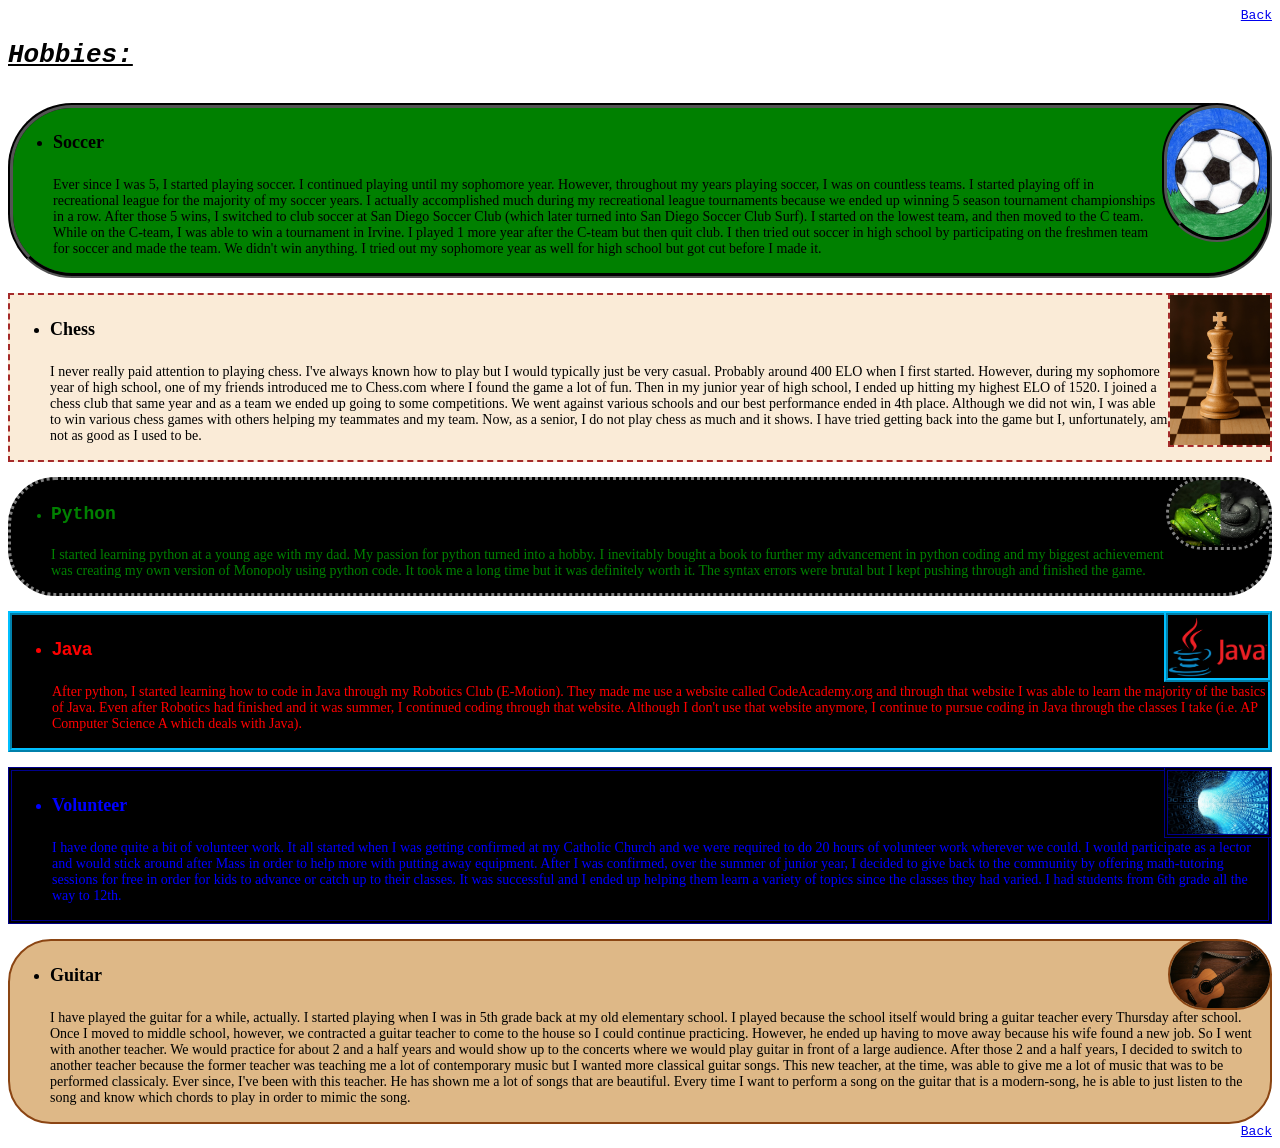
<file: index.html>
<!DOCTYPE html>

<html>
  <head>
    <link rel="stylesheet" href="IndexStyle.css"/>
  </head>

  <body>
    <div class="main">
      <div class="link">
        <a href="Main.html">Back</a>
      </div>
      <h1>Hobbies:</h1> 
      
        <br>
    
      
      
      <img src="Soccer_Delete.jpg" alt="Soccer Ball" class="soccer">
      
        <div class="soccer">
          <ul>
        <li><h4>Soccer</h4></li>
          
        <p>Ever since I was 5, I started playing soccer. I continued playing until my sophomore year. However, throughout my years playing soccer, I was on countless teams. I started playing off in recreational league for the majority of my soccer years. I actually accomplished much during my recreational league tournaments because we ended up winning 5 season tournament championships in a row. After those 5 wins, I switched to club soccer at San Diego Soccer Club (which later turned into San Diego Soccer Club Surf). I started on the lowest team, and then moved to the C team. While on the C-team, I was able to win a tournament in Irvine. I played 1 more year after the C-team  but then quit club. I then tried out soccer in high school by participating on the freshmen team for soccer and made the team. We didn't win anything. I tried out my sophomore year as well for high school but got cut before I made it.</p>
          </ul>
            </div>
      <br>
      
      <img src="Chess_Delete.png" alt="Chess" class="chess" />
      <div class="chess">
          <ul>
        <li><h4>Chess</h4></li>
            <p>I never really paid attention to playing chess. I've always known how to play but I would typically just be very casual. Probably around 400 ELO when I first started. However, during my sophomore year of high school, one of my friends introduced me to Chess.com where I found the game a lot of fun. Then in my junior year of high school, I ended up hitting my highest ELO of 1520. I joined a chess club that same year and as a team we ended up going to some competitions. We went against various schools and our best performance ended in 4th place. Although we did not win, I was able to win various chess games with others helping my teammates and my team. Now, as a senior, I do not play chess as much and it shows. I have tried getting back into the game but I, unfortunately, am not as good as I used to be.
            </p>
      </ul>
      </div>
      <br>
      <img src="Python_Delete.jpg" alt="Python" class="python" />
      <div class="python">
        <ul>
        <li><h4>Python</h4></li>
          <p>I started learning python at a young age with my dad. My passion for python turned into a hobby. I inevitably bought a book to further my advancement in python coding and my biggest achievement was creating my own version of Monopoly using python code. It took me a long time but it was definitely worth it. The syntax errors were brutal but I kept pushing through and finished the game.
          </p>
        </ul>
      </div>
      <br>
      <img src="Java_Delete.png" alt="Java" class="java" />
      <div class="java">
      <ul>
          <li><h4>Java</h4></li>
        <p>After python, I started learning how to code in Java through my Robotics Club (E-Motion). They made me use a website called CodeAcademy.org and through that website I was able to learn the majority of the basics of Java. Even after Robotics had finished and it was summer, I continued coding through that website. Although I don't use that website anymore, I continue to pursue coding in Java through the classes I take (i.e. AP Computer Science A which deals with Java).
        </p>
        </ul>
      </div>
      <br>
      <img src="Math_Delete.jpg" alt="Math Volunteer" class="volunteer" />
      <div class="volunteer">
      <ul>
        <li><h4>Volunteer</h4></li>
        <p>I have done quite a bit of volunteer work. It all started when I was getting confirmed at my Catholic Church and we were required to do 20 hours of volunteer work wherever we could. I would participate as a lector and would stick around after Mass in order to help more with putting away equipment. After I was confirmed, over the summer of junior year, I decided to give back to the community by offering math-tutoring sessions for free in order for kids to advance or catch up to their classes. It was successful and I ended up helping them learn a variety of topics since the classes they had varied. I had students from 6th grade all the way to 12th.
        </p>
      </ul>
        
      </div>
      <br>
      <img src="Guitar_Delete.jpg" alt="Guitar" class="guitar"/>
      <div class="guitar">
        <ul>
          <li><h4>Guitar</h4></li>
          <p>I have played the guitar for a while, actually. I started playing when I was in 5th grade back at my old elementary school. I played because the school itself would bring a guitar teacher every Thursday after school. Once I moved to middle school, however, we contracted a guitar teacher to come to the house so I could continue practicing. However, he ended up having to move away because his wife found a new job. So I went with another teacher. We would practice for about 2 and a half years and would show up to the concerts where we would play guitar in front of a large audience. After those 2 and a half years, I decided to switch to another teacher because the former teacher was teaching me a lot of contemporary music but I wanted more classical guitar songs. This new teacher, at the time, was able to give me a lot of music that was to be performed classicaly. Ever since, I've been with this teacher. He has shown me a lot of songs that are beautiful. Every time I want to perform a song on the guitar that is a modern-song, he is able to just listen to the song and know which chords to play in order to mimic the song.
          </p>
        </ul>
      </div>
      
      <div class="link">
        <a href="Main.html">Back</a>
      </div>
    </div>










  </body>




























</html>
</file>
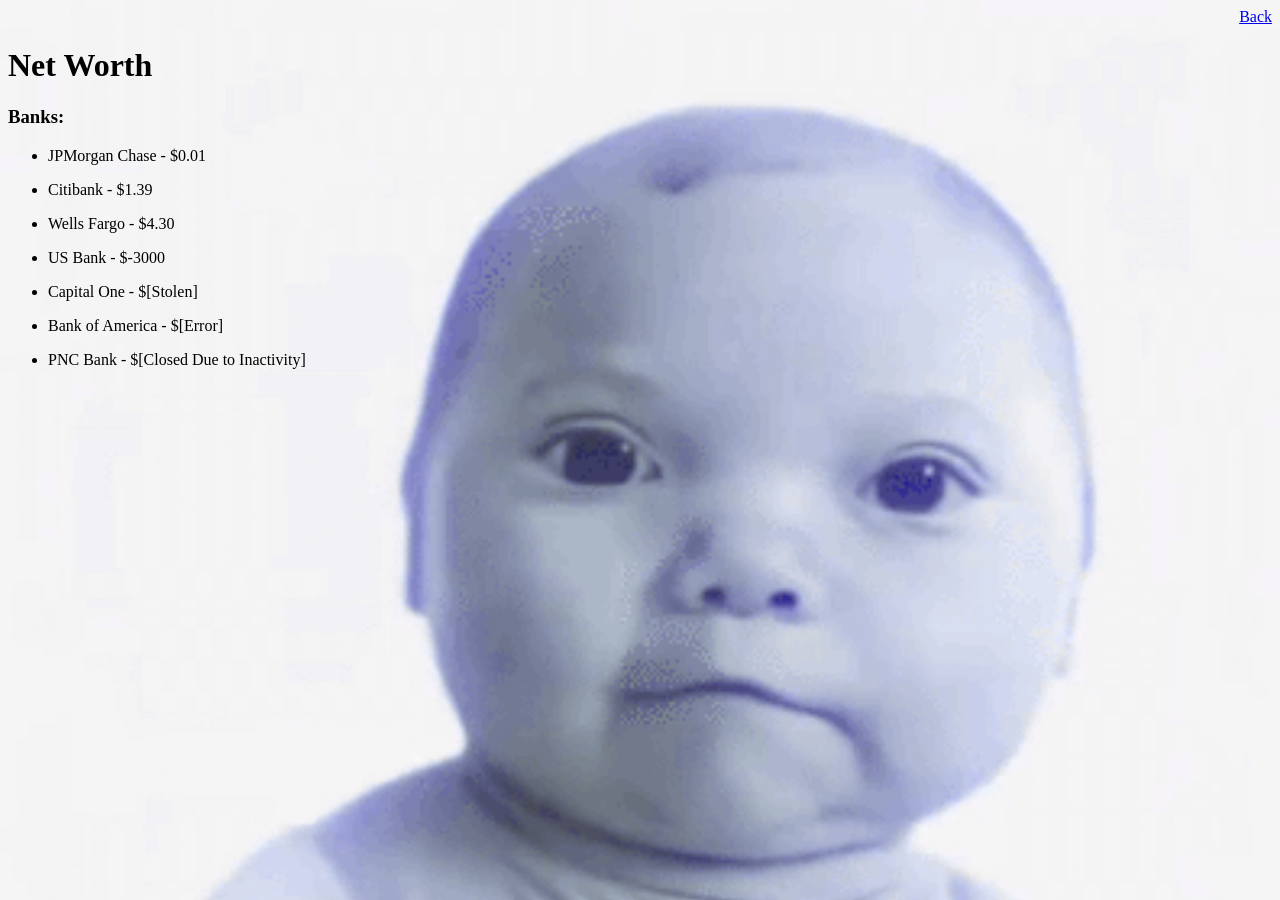
<file: Bank.html>
<!DOCTYPE html>
<html>
  <head>
    <link rel="stylesheet" href="BankStyle.css"/>
  </head>
  <body>
    <div class="link">
      <a href="Main.html">Back</a>
    </div>
    <h1>Net Worth</h1>
    <h3>Banks:</h3>
    <ul>
      <li><p>JPMorgan Chase - $0.01</p></li>
      <li><p>Citibank - $1.39</p></li>
      <li><p>Wells Fargo - $4.30</p></li>
      <li><p>US Bank - $-3000</p></li>
      <li><p>Capital One - $[Stolen]</p></li>
      <li><p>Bank of America - $[Error]</p></li>
      <li><p>PNC Bank - $[Closed Due to Inactivity]</p></li>
    </ul>
   
  </body>
</html>
</file>
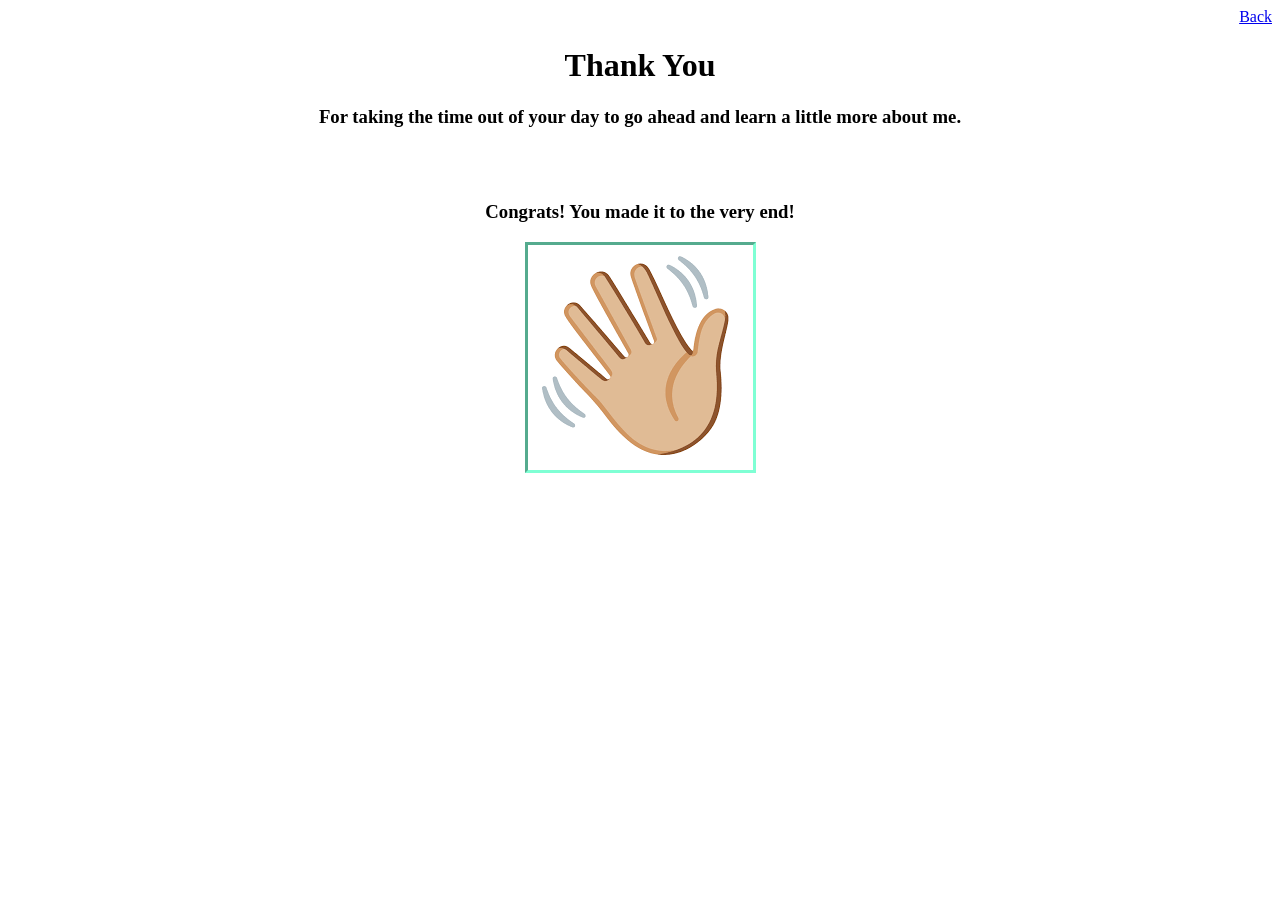
<file: Final.html>
<!DOCTYPE html>
<html>
  <head>
    <link rel="stylesheet" href="FinalStyle.css"/>
  </head>
  <body>
    <div class="link">
      <a href="Main.html">Back</a>
    </div>
    <h1>Thank You</h1>
    <h3>For taking the time out of your day to go ahead and learn a little more about me.</h3>
    <br>
    <br>
    <h3>Congrats! You made it to the very end!</h3>
    <div class="pic">
    <img src="Goodbye_Delete.png" alt="Goodbye" class="goodbye" />
    </div>
  
      </body>
</html>
</file>
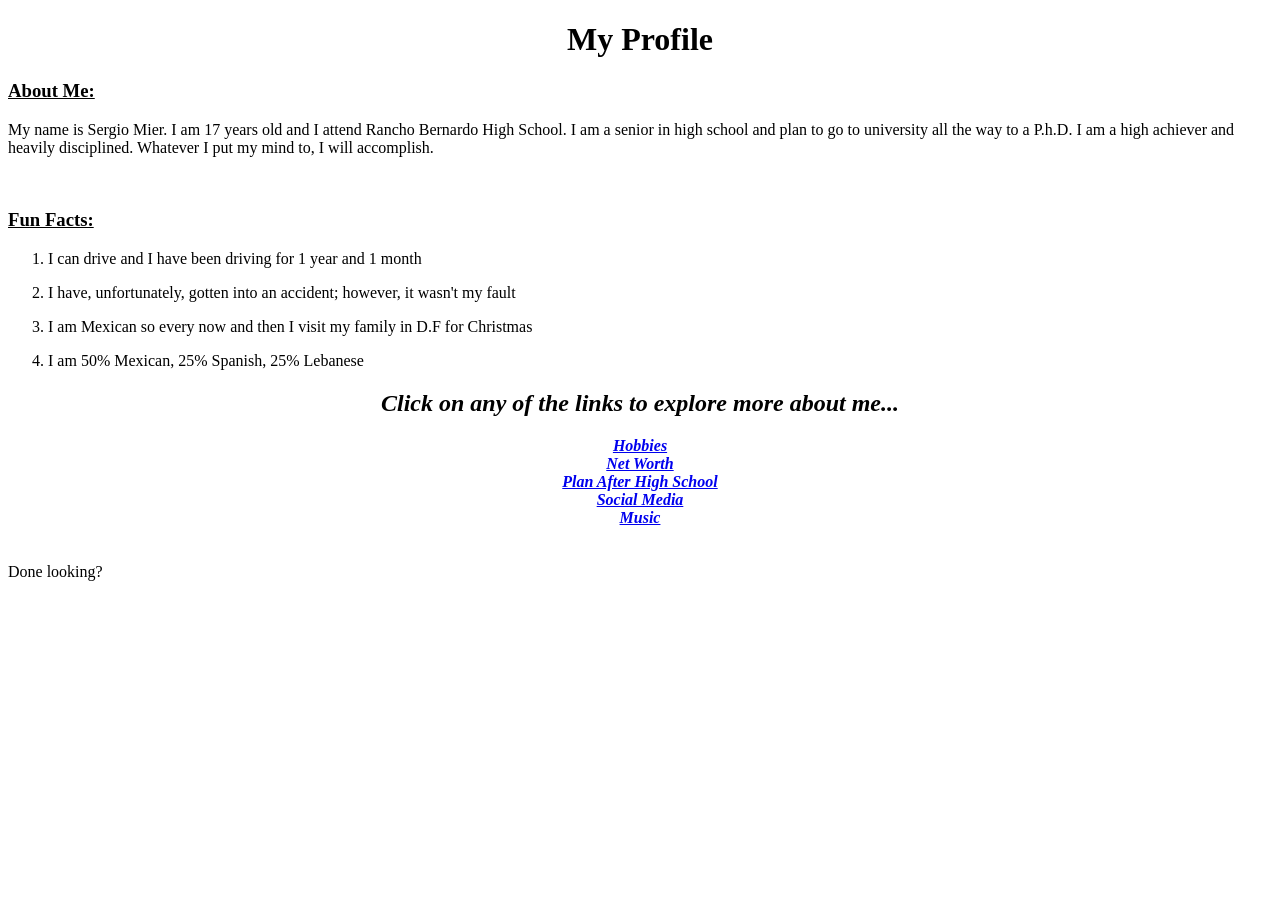
<file: Main.html>
<!DOCTYPE html>
<html>
  <head>
    <link href="mainStyle.css" rel="stylesheet"/>
  </head>
  <body>
    <h1>My Profile</h1>
    <h3>About Me:</h3>
    <p>My name is Sergio Mier. I am 17 years old and I attend Rancho Bernardo High School. I am a senior in high school and plan to go to university all the way to a P.h.D. I am a high achiever and heavily disciplined. Whatever I put my mind to, I will accomplish.</p>
    <br>
    <h3>Fun Facts: </h3>
    <ol>
      <li><p>I can drive and I have been driving for 1 year and 1 month</p></li>
      <li><p>I have, unfortunately, gotten into an accident; however, it wasn't my fault</p></li>
      <li><p>I am Mexican so every now and then I visit my family in D.F for Christmas</p></li>
      <li><p>I am 50% Mexican, 25% Spanish, 25% Lebanese</p></li>
    </ol>
    <h2>Click on any of the links to explore more about me...</h2>
    <div class="link">
    <a href="index.html">Hobbies</a><br>
      <a href="Bank.html">Net Worth</a><br>
      <a href="University.html">Plan After High School</a><br>
      <a href="SocialMedia.html">Social Media</a><br>
      <a href="Spotify.html">Music</a>
    </div>
    <br>
    <br>
    <a href="Final.html" class="final">Done looking?</a>
      </body>
</html>
</file>
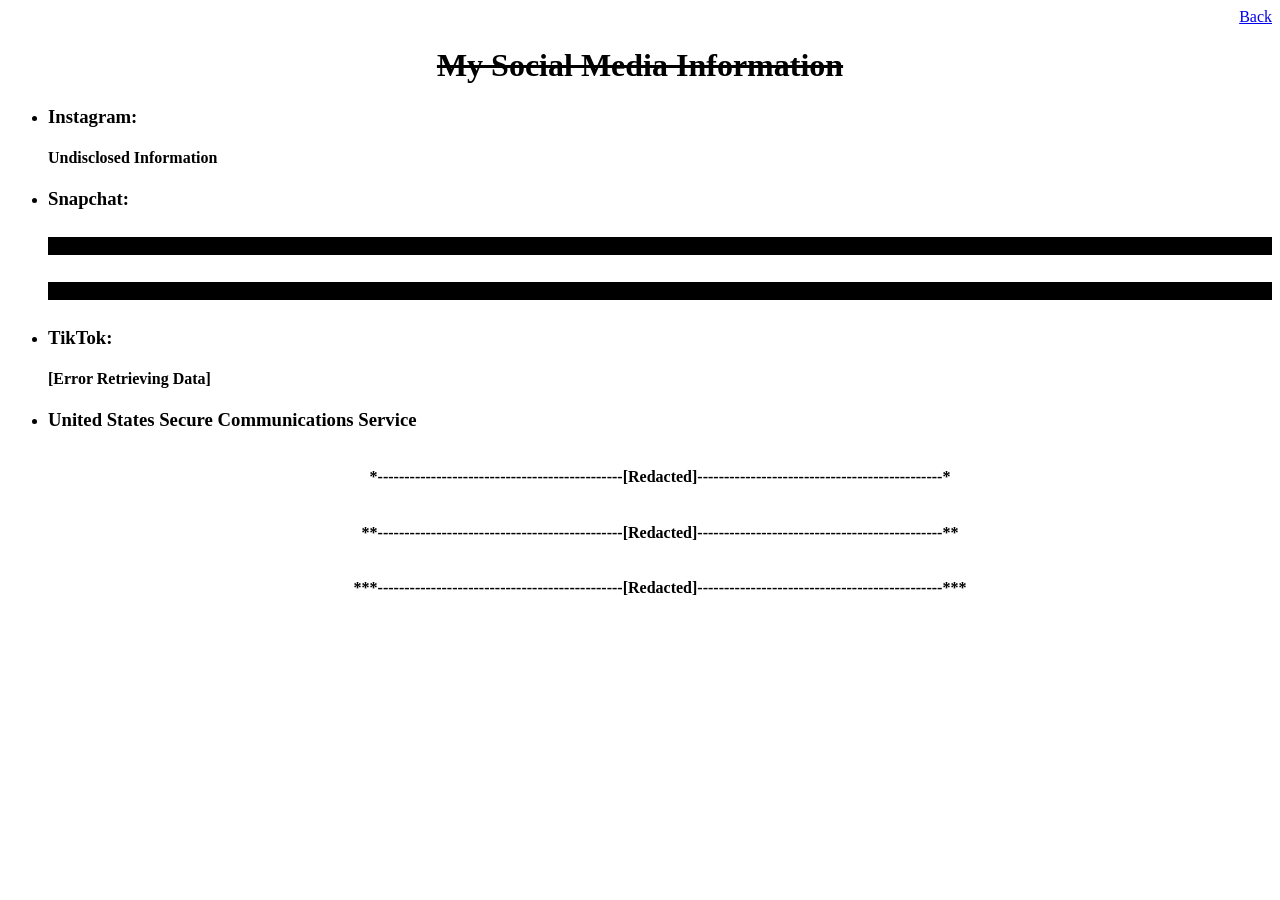
<file: SocialMedia.html>
<!DOCTYPE html>
<html>
  <head>
    <link rel="stylesheet" href="SocialMediaStyle.css"/>
  </head>
  <body>
    <div class="link">
      <a href="Main.html">Back</a>
    </div>
    <h1>My Social Media Information</h1>
    <ul>
      <li><h3>Instagram:</h3></li>
      <h4>Undisclosed Information</h4>
  <li><h3>Snapchat: </h3></li>
  <h5>Username: You shouldn't be looking at this ; Password: Stop Looking</h5>
    <h5>No More Secrets in Here...</h5>
      
      <li><h3>TikTok:</h3></li>
      <h4>[Error Retrieving Data]</h4>
      <li><h3>United States Secure Communications Service</h3></li>
      <h6>*----------------------------------------------[Redacted]----------------------------------------------*</h6>
      <h6>**----------------------------------------------[Redacted]----------------------------------------------**</h6>
      <h6>***----------------------------------------------[Redacted]----------------------------------------------***</h6>
    
    </ul>
    
      </body>
</html>
</file>
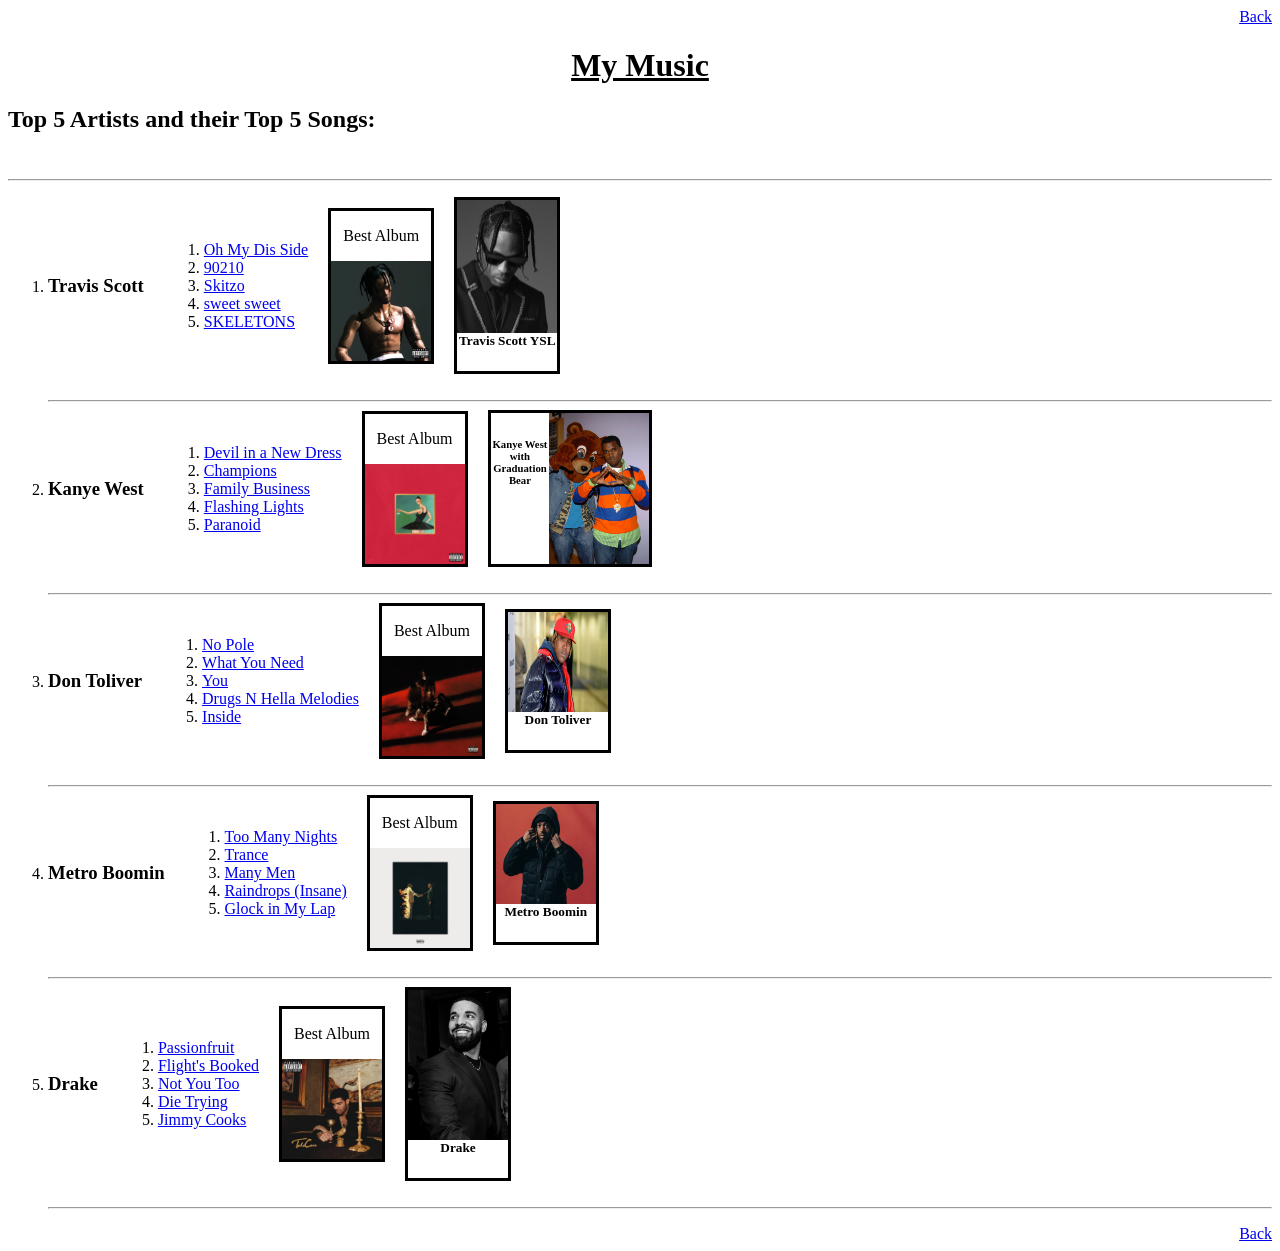
<file: Spotify.html>
<!DOCTYPE html>
<html>
  <head>
    <link rel="stylesheet" href="SpotifyStyle.css"/>
  </head>
  <body>
    <div class="link">
      <a href="Main.html">Back</a>
    </div>
    <h1>My Music</h1>
    <h2>Top 5 Artists and their Top 5 Songs:</h2>
    <br>
    <hr>
    <ol>
      
        <div class="artist">
      
        <li><h3>Travis Scott</h3></li>
      <ol>
        <li><a href="https://open.spotify.com/track/2rMFawCg4BW65jzbwztXAV?si=e3401d163e634f4a">Oh My Dis Side</a></li>
        <li><a href="https://open.spotify.com/track/51EC3I1nQXpec4gDk0mQyP?si=c776a5037c5b4fda">90210</a></li>
        <li><a href="https://open.spotify.com/track/0bkV1iQHSxBaksUqgEkcbc?si=93047911d1914aa6">Skitzo</a></li>
        <li><a href="https://open.spotify.com/track/01Ch5LzVStxCFPKkT1xg6k?si=441cdc12c4e048d1">sweet sweet</a></li>
        <li><a href="https://open.spotify.com/track/6NMtzpDQBTOfJwMzgMX0zl?si=d8a9617f686a434e">SKELETONS</a></li>
      </ol>
        <div class="text">
          <p>Best Album</p>
          <a href="https://open.spotify.com/album/4PWBTB6NYSKQwfo79I3prg?si=7cm-J5xTQgSS2CFDFgCB7Q"><img src="Rodeo.jpg" alt="Rodeo Album Cover -Travis Scott" class="album"/></a>
        </div>
          <div class="caption">
            <img src="Travis_SL.jpg" alt="Travis Scott"/>
            <h5>Travis Scott YSL</h5>
          </div>
      </div>
      
      
      
      
      <br>
      <hr>
      <!-
      Kanye Section
      --->
      
      
      <div class="artist">
      <li><h3>Kanye West</h3></li>
      <ol>
        <li><a href="https://open.spotify.com/track/1UGD3lW3tDmgZfAVDh6w7r?si=ebd194918b8346b1">Devil in a New Dress</a></li>
        <li><a href="https://open.spotify.com/track/2nBI3iWLhupR7LyAJ5GGkE?si=ca55d6ab0bee40d8">Champions</a></li>
        <li><a href="https://open.spotify.com/track/5DBmXF7QO43Cuy9yqva116?si=f640b15458224fe1">Family Business</a></li>
        <li><a href="https://open.spotify.com/track/5TRPicyLGbAF2LGBFbHGvO?si=df060c0f78494d5f">Flashing Lights</a></li>
        <li><a href="https://open.spotify.com/track/0w2piYWj1F2bzUftzGJgK9?si=27771da5fd524bdb">Paranoid</a></li>
      </ol>
        <div class="text">
          <p>Best Album</p>
          <a href="https://open.spotify.com/album/20r762YmB5HeofjMCiPMLv?si=40T0DkueTwKG8_I1B1H63Q"><img src="MBTDF.jpg" alt="My Beautiful Dark Twisted Fantasy -Kanye West" class="album"/></a>
        </div>
      <div class="caption">
        <img src="Kanye.jpg" alt="Kanye West"/>
        <h6>Kanye West with Graduation Bear</h6>
        </div>
        
      </div>
      <br>
      <hr>
      
      
      <div class="artist">
      <li><h3>Don Toliver</h3></li>
      <ol>
        <li><a href="https://open.spotify.com/track/0eaVIYo2zeOaGJeqZ5TwYz?si=2c1bb4600c9a423e">No Pole</a></li>
        <li><a href="https://open.spotify.com/track/7iC56CDz8miPDKaH0OEIqS?si=bdaed119f2574c4b">What You Need</a></li>
        <li><a href="https://open.spotify.com/track/4qS2KPWvsQzLvRa9oCHw41?si=afec0d094ef64452">You</a></li>
        <li><a href="https://open.spotify.com/track/0IX5OFffosy8wk16m1IFCa?si=2119786aaec141a3">Drugs N Hella Melodies</a></li>
        <li><a href="https://open.spotify.com/track/02p79mNhUhuHSFShoF4pVf?si=c460de1c5cf84e89">Inside</a></li>
      </ol>
        <div class="text">
          <p>Best Album</p>
          <a href="https://open.spotify.com/album/2WmJ5wp5wKBlIJE6FDAIBJ?si=mMSOG1S_QsKeFy61017zZw"><img src="Life_of_a_Don.png" alt="Life of a Don -Don Toliver" class="album"/></a>
        </div>
      <div class="caption">
        <img src="Don-Toliver.jpg" alt="Don Toliver" height=100/>
        <h5>Don Toliver</h5>
        </div>
        
      </div>
      <br>
      <hr>
      
      
      
      <div class="artist">
      <li><h3>Metro Boomin</h3></li>
      <ol>
        <li><a href="https://open.spotify.com/track/2Hh3ETdQKrmSI3QS0hme7g?si=679b43d4576a432f">Too Many Nights</a></li>
        <li><a href="https://open.spotify.com/track/5wG3HvLhF6Y5KTGlK0IW3J?si=9e759d20dc144052">Trance</a></li>
        <li><a href="https://open.spotify.com/track/3CDVMejYHnB1SkEEx0T1N4?si=f7d8a1a69ac5469a">Many Men</a></li>
        <li><a href="https://open.spotify.com/track/1pacwLXyRO47ka0v6LTIiY?si=6aed0e6c85464ca1">Raindrops (Insane)</a></li>
        <li><a href="https://open.spotify.com/track/6pcywuOeGGWeOQzdUyti6k?si=511d0be53664425c">Glock in My Lap</a></li>
      </ol>
        <div class="text">
          <p>Best Album</p>
          <a href="https://open.spotify.com/album/7txGsnDSqVMoRl6RQ9XyZP?si=J6ZriT13SwC6nQnjTGoSYA"><img src="HoV.jpg" alt="Heroes and Villains -Metro Boomin" class="album"/></a>
        </div>
      <div class="caption">
        <img src="Metro_Boomin.png" alt="Metro Boomin" height=100/>
        <h5>Metro Boomin</h5>
        </div>
        
      </div>
      <br>
      <hr>
      
      
      
      <div class="artist">
      <li><h3>Drake</h3></li>
      <ol>
        <li><a href="https://open.spotify.com/track/5mCPDVBb16L4XQwDdbRUpz?si=fbe0fe9a9ce34e6f">Passionfruit</a></li>
        <li><a href="https://open.spotify.com/track/6Yj7Zhxt73uvwFFvzQXdxO?si=1867dec7f3a54ca9">Flight's Booked</a></li>
        <li><a href="https://open.spotify.com/track/3Q4gttWQ6hxqWOa3tHoTNi?si=23accdf71c3143a3">Not You Too</a></li>
        <li><a href="https://open.spotify.com/track/0NUqi0ps17YpLUC3kgsZq0?si=4dab0c22bd5a459e">Die Trying</a></li>
        <li><a href="https://open.spotify.com/track/3F5CgOj3wFlRv51JsHbxhe?si=94071e7fae0142b8">Jimmy Cooks</a></li>
      </ol>
        <div class="text">
          <p>Best Album</p>
          <a href="https://open.spotify.com/album/6X1x82kppWZmDzlXXK3y3q?si=aOpgWgRgST-FU4TvWbq3mA"><img src="Take_Care.jpg" alt="Take Care -Drake" class="album"/></a>
        </div>
        <div class="caption">
          <img src="Drake.jpg" alt="Drake"/>
          <h5>Drake</h5>
        </div>
        
      </div>
      <br>
      <hr>
    </ol>
    <div class="link">
      <a href="Main.html">Back</a>
    </div>
  </body>
</html>
</file>
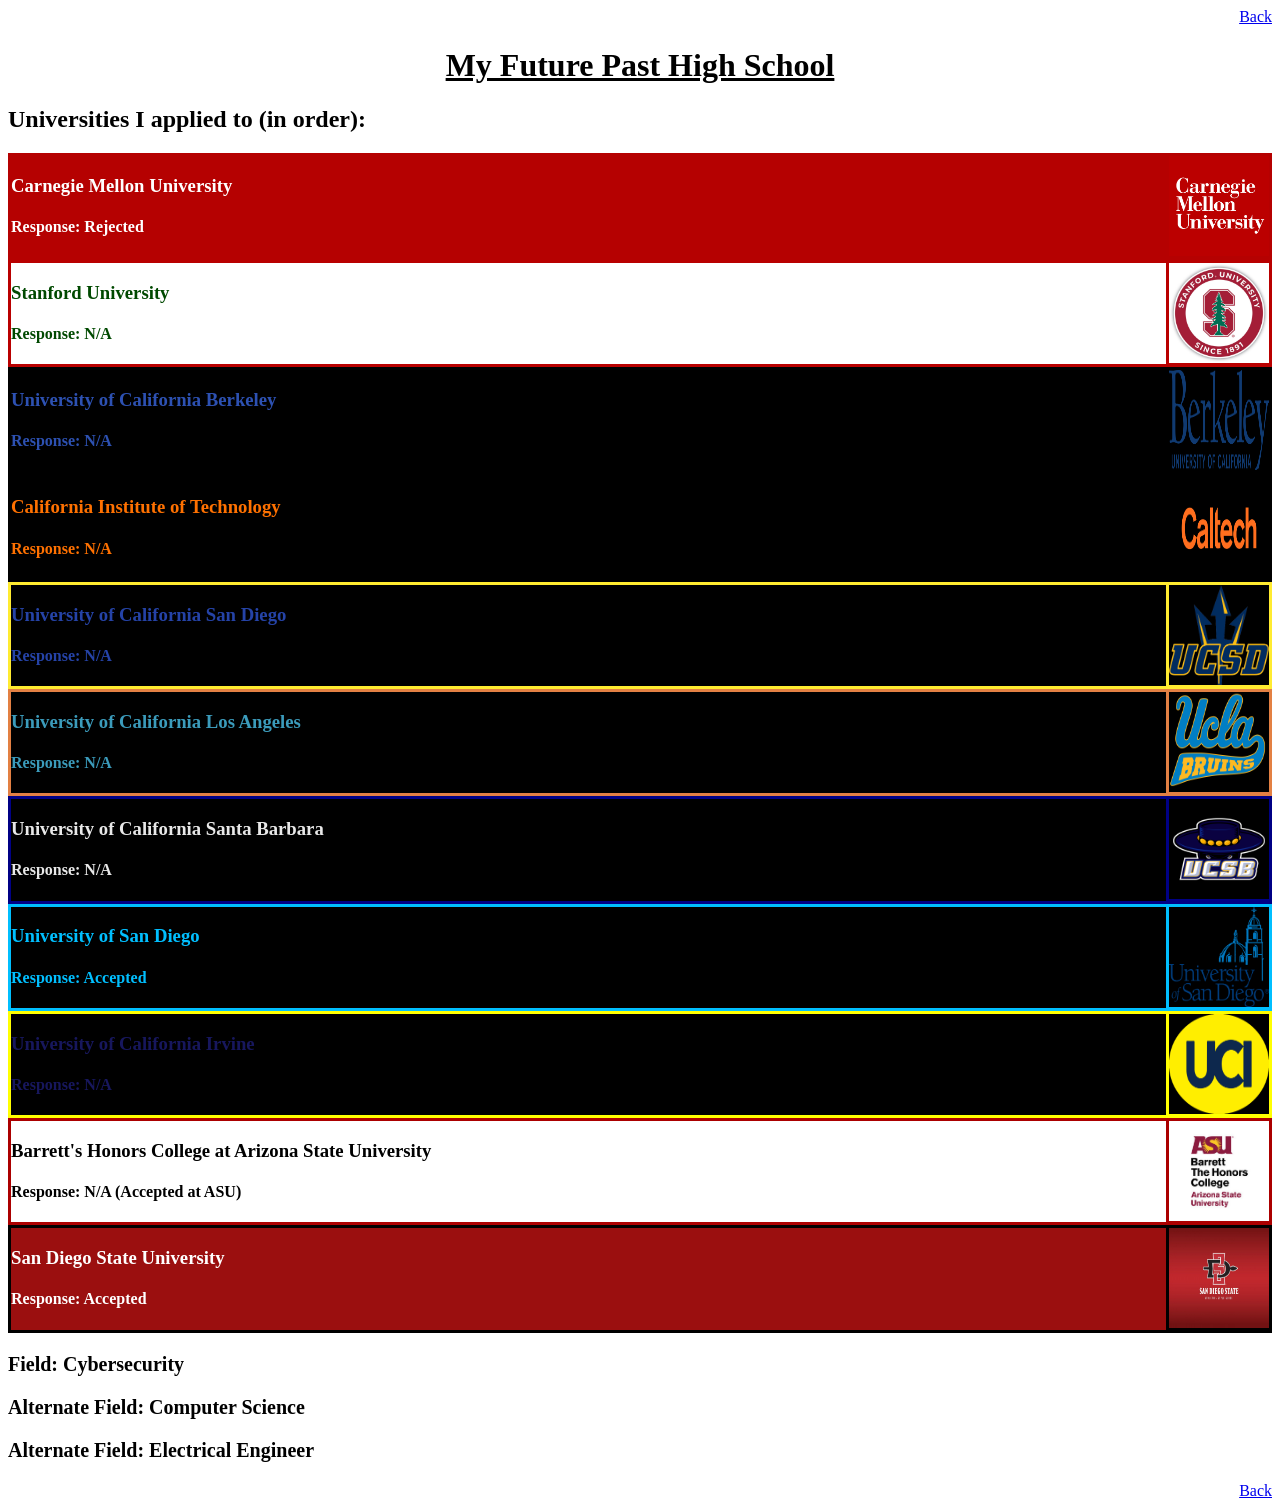
<file: University.html>
<!DOCTYPE html>
<html>
  <head>
    <link rel="stylesheet" href="UniversityStyle.css"/>
  </head>
  <body>
    <div class="link">
      <a href="Main.html">Back</a>
    </div>
    <h1>My Future Past High School</h1>
    <h2>Universities I applied to (in order):</h2>
   
      <img src="CMU_Delete.png" alt="CMU" class="CMU"/>
      <div class="CMU">
      <h3>Carnegie Mellon University</h3>
      <h4>Response: Rejected</h4>
      </div>
      
      <img src="Stanford_Delete.jpg" alt="Stanford University" class="SU"/>
      <div class="SU">
        <h3>Stanford University</h3>
      <h4>Response: N/A</h4>
      </div>
      
      <img src="UCB_Delete.png" alt="UCB" class="UCB"/>
        <div class="UCB">
      <h3>University of California Berkeley</h3>
      <h4>Response: N/A</h4>
      </div>
      
      <img src="Caltech_Delete.png" alt="Caltech" class="CIT"/>
          <div class="CIT">
     <h3>California Institute of Technology</h3>
      <h4>Response: N/A</h4>
      </div>
      
      <img src="UCSD_Delete.png" alt="UCSD" class="UCSD" height=100px/>
       <div class="UCSD">
     <h3>University of California San Diego</h3>
      <h4>Response: N/A</h4>
      </div> 
      
      <img src="UCLA_Delete.png" alt="UCLA" class="UCLA" height=100/>
       <div class="UCLA">
      <h3>University of California Los Angeles</h3>
      <h4>Response: N/A</h4>
      </div>
      
      <img src="UCSB_Delete.png" alt="UCSB" class="UCSB"/>
    <div class="UCSB">
      <h3>University of California Santa Barbara</h3>
      <h4>Response: N/A</h4>
      </div> 
      
      <img src="USD_Delete.png" alt="USD" class="USD"/>
     <div class="USD">
      <h3>University of San Diego</h3>
      <h4>Response: Accepted</h4>
      </div>    
      
      <img src="UCI_Delete.png" alt="UCI" class="UCI"/>
     <div class="UCI">
      <h3>University of California Irvine</h3>
      <h4>Response: N/A</h4>
      </div>     
      
      <img src="ASU_Delete.jpg" alt="ASU Barrett's" class="ASU" height=110/>
     <div class="ASU">
      <h3>Barrett's Honors College at Arizona State University</h3>
      <h4>Response: N/A (Accepted at ASU)</h4>
      </div>   
      
      <img src="SDSU_Delete.jpg" alt="SDSU" class="SDSU"/>
      <div class="SDSU">
      <h3>San Diego State University</h3>
      <h4>Response: Accepted</h4>
      </div>
      
    <p>Field: Cybersecurity</p>
    <p>Alternate Field: Computer Science</p>
    <p>Alternate Field: Electrical Engineer</p>
    <div class="link">
      <a href="Main.html">Back</a>
    </div>
    
  </body>
</html>
</file>
<file: IndexStyle.css>
body{

}

img{
  width: 100px;
  float: right;
}

.main{
  font-family: monospace;
}

.side{
  /background-color: white;
  font-size: 14px;
  font-family: sans-serif;

}
.soccer{
  background-color: green;
  font-family: cursive;
  border-style: groove;
  border-color: #000000;
  border-width: 5px;
  border-radius: 4em;
  color: #000000;
}
.chess{
  background-color: antiquewhite;
  font-family: fantasy;
  border-style: dashed;
  border-color: brown;
  border-width: 2px;
  color: black;
}
.python{
  background-color: black;
  font-family: monospace;
  border-style: dotted;
  border-color: gray;
  border-width: 3px;
  border-radius: 47px;
  color: green;
}
.java{
  background-color: black;
  font-family: sans-serif;
  border-style: ridge;
  border-color: deepskyblue;
  border-width: 4px;
  border-radius: 0px;
  color: red;
}
.volunteer{
  background-color: black;
  font-family: serif;
  border-style: double;
  border-color: darkblue;
  border-width: 4px;
  border-radius: 0px;
  color: blue;
}
.guitar{
  background-color: burlywood;
  font-family: cursive;
  border-style: solid;
  border-color: saddlebrown;
  border-width: 2px;
  border-radius: 43px;
  color: black;
  
}



h1{
  text-decoration: underline;
  font-style: italic;
}
p{
  font-family: cursive;
  font-size: 14px;
}

h4{
  font-size: 18px;
}
.link{
  text-align: right;
}
</file>
<file: BankStyle.css>
body {
  background-image: url(130-baby-supreme-backpack.gif);
  background-size: cover
}
p {
  color: black;
}
h1 {
  font-weight: bold;
}
.link{
  text-align: right
}
</file>
<file: FinalStyle.css>
body {
  background: white;
}
p {
  color: black;
}
h1 {
  font-weight: bold;
  text-align: center;
}
h3{
  text-align: center;
}
.pic{
  text-align: center;
}
.goodbye{
  border-color: aquamarine;
  border-style: inset
}
.link{
  text-align: right;
}
</file>
<file: mainStyle.css>
body {
  background: white;
}
p {
  color: black;
  font-family: cursive;
}
h3{
  text-decoration: underline;
}
h1 {
  font-weight: bold;
  text-align: center;
}
h2{
  text-align: center;
  font-style: italic; 
}
.link{
  text-align: center;
  font-style: oblique;
  font-weight: bold;
}

.final{
  color: black;
  text-decoration: none;
}
</file>
<file: SocialMediaStyle.css>
body {
  background: white;
}
p {
  color: black;
}
h1 {
  font-weight: bold;
  text-decoration: line-through;
  text-align: center;
}
h4{
  font-size: 16px;
}
h5{
  font-size: 16px;
  background-color: black;
}
h6{
  font-size: 16px;
  font-weight: bold;
  text-align: center;
}
.link{
  text-align: right;
}
</file>
<file: SpotifyStyle.css>
body {
  background: white;
}
p {
  color: black;
}
h1 {
  font-weight: bold;
  text-align: center;
  text-decoration: underline;
}
.link{
  text-align: right;
}
img{
  width: 100px;
  float: right;
}
.artist{
  
  display:flex;
  align-items: center;
  grid-gap: 20px;
}
.text{
  text-align: center;
  border-style: solid;
  
}
.album{
  float:none;
  display: inline-block;
  vertical-align: middle;
}
.caption{
  text-align: center;
  border-style: solid;
}
.portrait{
  float:none;
  display: inline-block;
  vertical-align: middle;
  width: 125px;
}
</file>
<file: UniversityStyle.css>
body {
  background: white;
}
p {
  color: black;
  font-weight: bold;
  font-size: 20px;
}
h1 {
  font-weight: bold;
  text-align: center;
  text-decoration: underline;
}
.link{
  text-align: right;
}

img{
  width: 100px;
  height: 100px;
  float: right;
}
.CMU{
  border-style: solid;
  border-color: #b50101;
  background-color: #b50101;
  color: white;
}
.SU{
  border-style: solid;
  border-color: #b90000;
  color: #004900;
  background-color: white;
}
.UCB{
  border-style: solid;
  border-color: black;
  background-color: black;
  color: #2d51b2;
}
.CIT{
  border-style: solid;
  border-color: black;
  background-color: black;
  color: #ff7100;
}
.UCSD{
  border-style: solid;
  border-color: #ffeb30;
  background-color: black;
  color: #2543a7;
}
.UCLA{
  border-style: solid;
  border-color: #e38043;
  background-color: black;
  color: #3b9bbb;
}
.UCSB{
  border-style: solid;
  border-color: #000085;
  background-color: black;
  color: #e8e8e8;
}
.USD{
  border-style: solid;
  border-color: deepskyblue;
  background-color: black;
  color: deepskyblue;
}
.UCI{
  border-style: solid;
  border-color: yellow;
  background-color: black;
  color: #17175d;
}
.ASU{
  border-style: solid;
  border-color: #ab0000;
  background-color: white;
  color: black;
}
.SDSU{
  border-style: solid;
  border-color: black;
  background-color: #9b0f0f;
  color: white;
}
</file>
